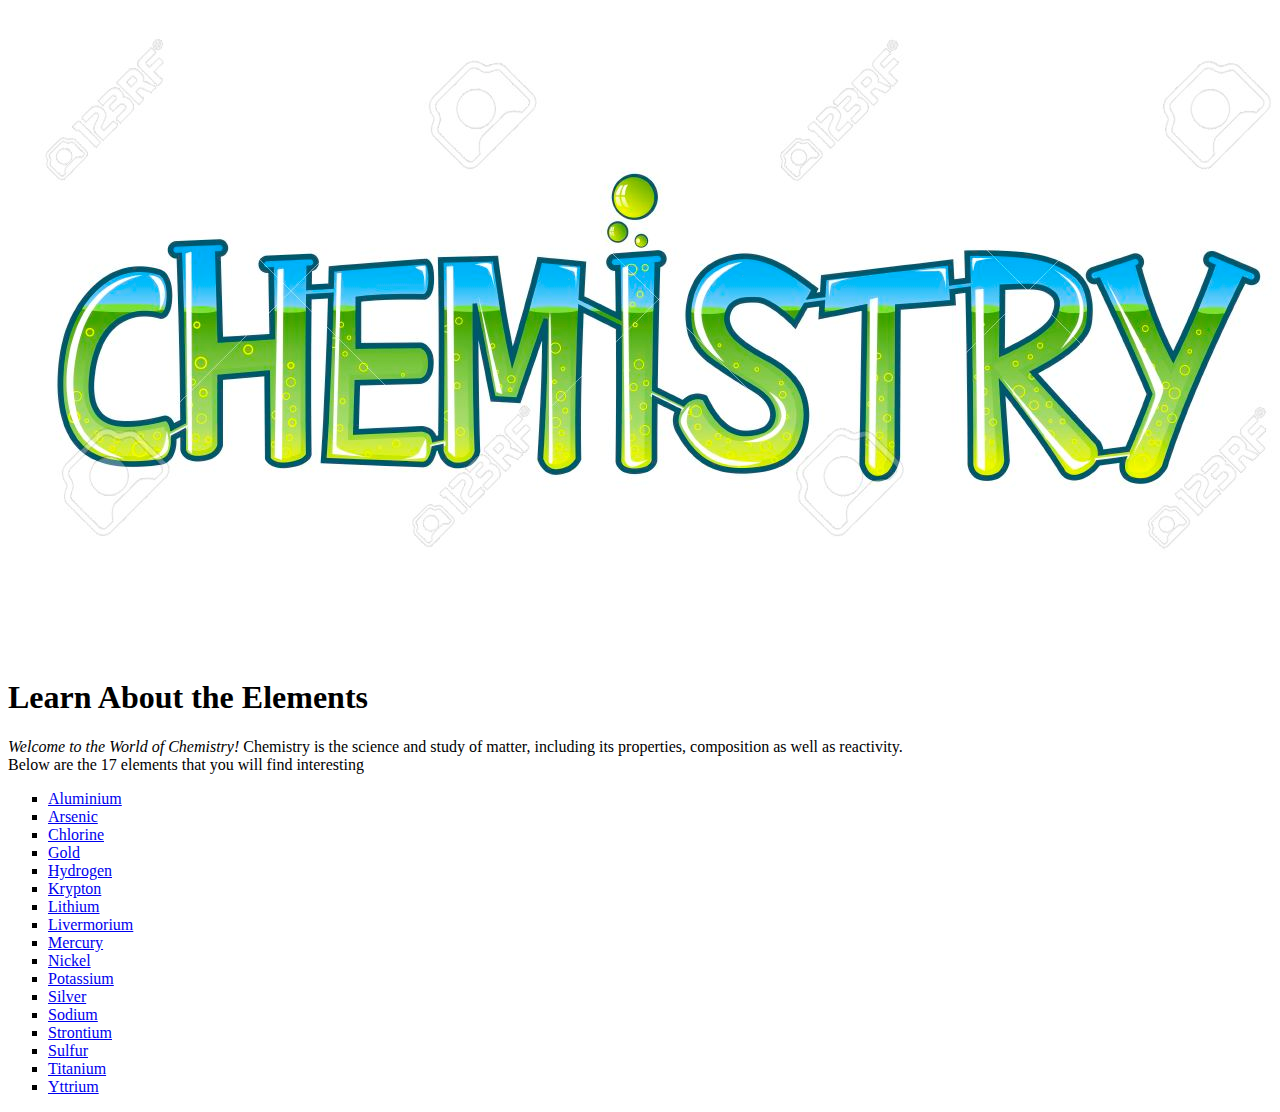
<file: index.html>
<html>
<body>
   <header>
    <img src="../images/ChemistryBanner.jpg" alt="Banner Image">
  </header>
  <h1>Learn About the Elements</h1>
    <p><i>Welcome to the World of Chemistry!</i> Chemistry is the science and study of matter, including its properties, composition as well as reactivity. <br> 
       Below are the 17 elements that you will find interesting </p>

<ul style="list-style-type:square;">
  <li><a href="./Elements/Aluminium.html">Aluminium</a></li>              
  <li><a href="./Elements/Arsenic.html">Arsenic</a></li> 
  <li><a href="./Elements/Chlorine.html">Chlorine</a></li>
  <li><a href="./Elements/Gold.html">Gold</a></li>
  <li><a href="./Elements/Hydrogen.html">Hydrogen</a></li>
  <li><a href="./Elements/Krypton.html">Krypton</a></li>
  <li><a href="./Elements/Lithium.html">Lithium</a></li>
  <li><a href="./Elements/Livermorium.html">Livermorium</a></li>
  <li><a href="./Elements/Mercury.html">Mercury</a></li>
  <li><a href="./Elements/Nickel.html">Nickel</a></li>
  <li><a href="./Elements/Potassium.html">Potassium</a></li>
  <li><a href="./Elements/Silver.html">Silver</a></li>
  <li><a href="./Elements/Sodium.html">Sodium</a></li>
  <li><a href="./Elements/Strontium.html">Strontium</a></li>
  <li><a href="./Elements/Sulfur.html">Sulfur</a></li>
  <li><a href="./Elements/Titanium.html">Titanium</a></li>
  <li><a href="Elements/Yttrium.html">Yttrium</a></li>
  </ul>
   
</body>
</html>
</file>
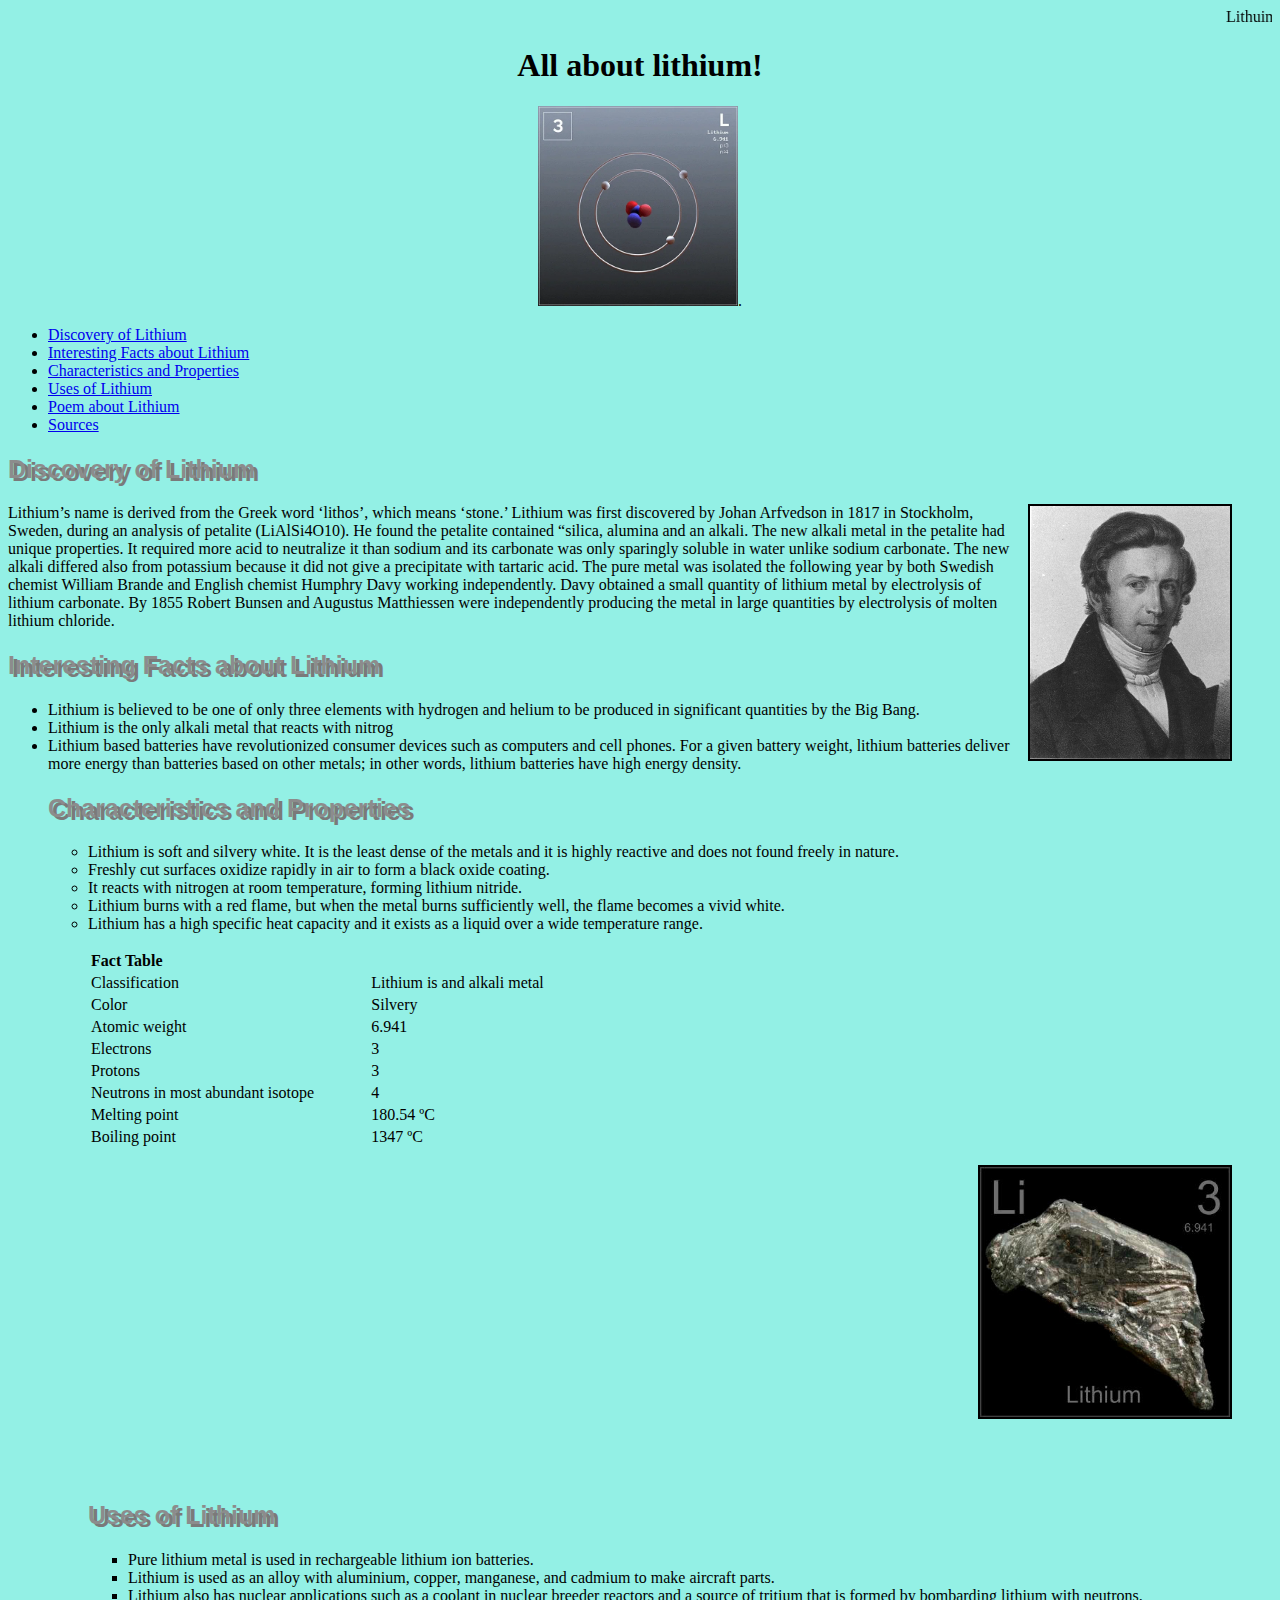
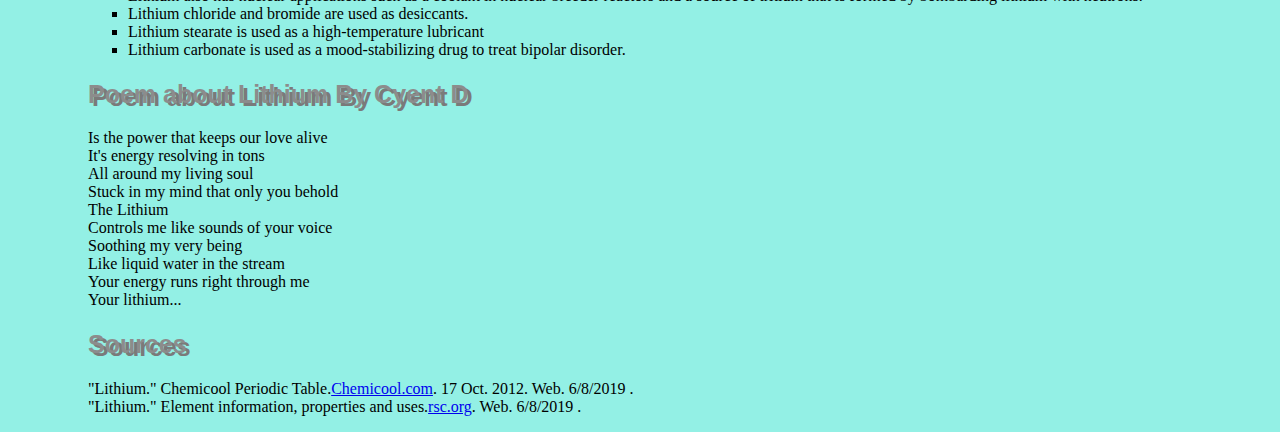
<file: Elements/Lithium.html>
<html>

    <head>
	    <link rel="stylesheet" type="text/css" href="../CSS/lithium.css">
<marquee>

Lithuim Lithuim Lithuim Lithuim Lithuim Lithuim Lithuim Lithuim Lithuim Lithuim Lithuim Lithuim Lithuim Lithuim Lithuim Lithuim Lithuim Lithuim Lithuim Lithuim Lithuim Lithuim Lithuim Lithuim Lithuim Lithuim Lithuim Lithuim Lithuim Lithuim Lithuim Lithuim Lithuim Lithuim Lithuim Lithuim Lithuim Lithuim Lithuim Lithuim Lithuim Lithuim Lithuim Lithuim Lithuim Lithuim Lithuim Lithuim Lithuim Lithuim Lithuim Lithuim Lithuim Lithuim Lithuim Lithuim Lithuim Lithuim Lithuim Lithuim Lithuim Lithuim Lithuim Lithuim Lithuim Lithuim Lithuim Lithuim Lithuim Lithuim Lithuim Lithuim Lithuim Lithuim Lithuim Lithuim Lithuim Lithuim Lithuim Lithuim Lithuim Lithuim Lithuim Lithuim Lithuim Lithuim Lithuim Lithuim Lithuim Lithuim Lithuim Lithuim Lithuim Lithuim Lithuim Lithuim Lithuim Lithuim Lithuim Lithuim Lithuim Lithuim Lithuim Lithuim Lithuim Lithuim Lithuim Lithuim Lithuim Lithuim Lithuim Lithuim Lithuim Lithuim Lithuim Lithuim Lithuim Lithuim Lithuim Lithuim Lithuim Lithuim Lithuim Lithuim Lithuim Lithuim Lithuim Lithuim Lithuim Lithuim Lithuim Lithuim Lithuim Lithuim Lithuim Lithuim Lithuim Lithuim Lithuim Lithuim Lithuim Lithuim Lithuim Lithuim Lithuim Lithuim Lithuim Lithuim Lithuim Lithuim Lithuim Lithuim Lithuim Lithuim Lithuim Lithuim Lithuim Lithuim Lithuim Lithuim Lithuim Lithuim Lithuim Lithuim Lithuim Lithuim Lithuim Lithuim Lithuim Lithuim Lithuim Lithuim Lithuim Lithuim Lithuim Lithuim Lithuim Lithuim Lithuim Lithuim Lithuim Lithuim Lithuim Lithuim Lithuim Lithuim Lithuim Lithuim Lithuim Lithuim Lithuim Lithuim Lithuim Lithuim Lithuim Lithuim Lithuim Lithuim Lithuim Lithuim Lithuim Lithuim Lithuim Lithuim Lithuim Lithuim Lithuim Lithuim Lithuim Lithuim Lithuim Lithuim Lithuim Lithuim Lithuim Lithuim Lithuim Lithuim Lithuim Lithuim Lithuim Lithuim Lithuim Lithuim Lithuim Lithuim Lithuim Lithuim Lithuim Lithuim Lithuim Lithuim Lithuim Lithuim Lithuim Lithuim Lithuim Lithuim Lithuim Lithuim Lithuim Lithuim Lithuim Lithuim Lithuim Lithuim Lithuim Lithuim Lithuim Lithuim Lithuim Lithuim Lithuim Lithuim Lithuim Lithuim Lithuim Lithuim Lithuim Lithuim Lithuim Lithuim Lithuim Lithuim Lithuim Lithuim Lithuim Lithuim Lithuim Lithuim Lithuim Lithuim Lithuim Lithuim Lithuim Lithuim Lithuim Lithuim Lithuim Lithuim Lithuim Lithuim Lithuim Lithuim Lithuim Lithuim Lithuim Lithuim Lithuim Lithuim Lithuim Lithuim Lithuim Lithuim Lithuim Lithuim Lithuim Lithuim Lithuim Lithuim Lithuim Lithuim Lithuim Lithuim Lithuim Lithuim Lithuim Lithuim Lithuim Lithuim Lithuim Lithuim Lithuim Lithuim Lithuim Lithuim Lithuim Lithuim Lithuim Lithuim Lithuim Lithuim Lithuim Lithuim Lithuim Lithuim Lithuim Lithuim Lithuim Lithuim Lithuim Lithuim Lithuim Lithuim Lithuim Lithuim Lithuim Lithuim Lithuim Lithuim Lithuim Lithuim Lithuim Lithuim Lithuim Lithuim Lithuim Lithuim Lithuim Lithuim Lithuim Lithuim Lithuim Lithuim Lithuim Lithuim Lithuim Lithuim Lithuim Lithuim Lithuim Lithuim Lithuim Lithuim Lithuim Lithuim Lithuim Lithuim Lithuim Lithuim Lithuim Lithuim Lithuim Lithuim Lithuim Lithuim Lithuim Lithuim Lithuim Lithuim Lithuim Lithuim Lithuim 	Lithuim Lithuim Lithuim Lithuim Lithuim Lithuim Lithuim Lithuim Lithuim Lithuim Lithuim Lithuim Lithuim Lithuim Lithuim Lithuim Lithuim Lithuim Lithu/mim Lithuim Lithuim Lithuim Lithuim Lithuim Lithuim Lithuim Lithuim Lithuim Lithuim Lithuim Lithuim Lithuim Lithuim Lithuim Lithuim Lithuim Lithuim Lithuim Lithuim Lithuim Lithuim Lithuim Lithuim Lithuim Lithuim Lithuim Lithuim Lithuim Lithuim Lithuim Lithuim Lithuim Lithuim Lithuim Lithuim Lithuim Lithuim Lithuim Lithuim Lithuim Lithuim Lithuim Lithuim Lithuim Lithuim Lithuim Lithuim Lithuim Lithuim Lithuim Lithuim Lithuim Lithuim Lithuim Lithuim Lithuim Lithuim Lithuim Lithuim Lithuim Lithuim Lithuim Lithuim Lithuim Lithuim Lithuim Lithuim Lithuim Lithuim Lithuim Lithuim Lithuim Lithuim Lithuim Lithuim Lithuim Lithuim Lithuim Lithuim Lithuim Lithuim Lithuim Lithuim Lithuim Lithuim Lithuim Lithuim Lithuim Lithuim Lithuim Lithuim Lithuim Lithuim Lithuim Lithuim Lithuim Lithuim Lithuim Lithuim Lithuim Lithuim Lithuim Lithuim Lithuim Lithuim Lithuim Lithuim Lithuim Lithuim Lithuim Lithuim Lithuim Lithuim Lithuim Lithuim Lithuim Lithuim Lithuim Lithuim Lithuim Lithuim Lithuim Lithuim Lithuim Lithuim Lithuim Lithuim Lithuim Lithuim Lithuim Lithuim Lithuim Lithuim Lithuim Lithuim Lithuim Lithuim Lithuim Lithuim Lithuim Lithuim Lithuim Lithuim Lithuim Lithuim Lithuim Lithuim Lithuim Lithuim Lithuim Lithuim Lithuim Lithuim Lithuim Lithuim Lithuim Lithuim Lithuim Lithuim Lithuim Lithuim Lithuim Lithuim Lithuim Lithuim Lithuim Lithuim Lithuim Lithuim Lithuim Lithuim Lithuim Lithuim Lithuim Lithuim Lithuim Lithuim Lithuim Lithuim Lithuim Lithuim Lithuim Lithuim Lithuim Lithuim Lithuim Lithuim Lithuim Lithuim Lithuim Lithuim Lithuim Lithuim Lithuim Lithuim Lithuim Lithuim Lithuim Lithuim Lithuim Lithuim Lithuim Lithuim Lithuim Lithuim Lithuim Lithuim Lithuim Lithuim Lithuim Lithuim Lithuim Lithuim Lithuim Lithuim Lithuim Lithuim Lithuim Lithuim Lithuim Lithuim Lithuim Lithuim Lithuim Lithuim Lithuim Lithuim Lithuim Lithuim Lithuim Lithuim Lithuim Lithuim Lithuim Lithuim Lithuim Lithuim Lithuim Lithuim Lithuim Lithuim Lithuim Lithuim Lithuim Lithuim Lithuim Lithuim Lithuim Lithuim Lithuim Lithuim Lithuim Lithuim Lithuim Lithuim Lithuim Lithuim Lithuim Lithuim Lithuim Lithuim Lithuim Lithuim Lithuim Lithuim Lithuim Lithuim Lithuim Lithuim Lithuim Lithuim Lithuim Lithuim Lithuim Lithuim Lithuim Lithuim Lithuim Lithuim Lithuim Lithuim Lithuim Lithuim Lithuim Lithuim Lithuim Lithuim Lithuim Lithuim Lithuim Lithuim Lithuim Lithuim Lithuim Lithuim Lithuim Lithuim Lithuim Lithuim Lithuim Lithuim Lithuim Lithuim Lithuim Lithuim Lithuim Lithuim Lithuim Lithuim Lithuim Lithuim Lithuim Lithuim Lithuim Lithuim Lithuim Lithuim Lithuim Lithuim Lithuim Lithuim Lithuim Lithuim Lithuim Lithuim Lithuim Lithuim Lithuim Lithuim Lithuim Lithuim Lithuim Lithuim Lithuim Lithuim Lithuim Lithuim Lithuim Lithuim Lithuim Lithuim Lithuim Lithuim Lithuim Lithuim Lithuim Lithuim Lithuim Lithuim Lithuim Lithuim Lithuim Lithuim Lithuim Lithuim Lithuim Lithuim Lithuim Lithuim Lithuim Lithuim Lithuim Lithuim Lithuim Lithuim Lithuim Lithuim Lithuim Lithuim Lithuim Lithuim Lithuim Lithuim Lithuim Lithuim Lithuim Lithuim Lithuim Lithuim Lithuim Lithuim Lithuim Lithuim Lithuim Lithuim Lithuim Lithuim Lithuim Lithuim Lithuim Lithuim Lithuim Lithuim Lithuim Lithuim Lithuim Lithuim Lithuim Lithuim Lithuim Lithuim Lithuim Lithuim Lithuim Lithuim Lithuim Lithuim Lithuim Lithuim Lithuim Lithuim Lithuim Lithuim Lithuim Lithuim Lithuim Lithuim Lithuim Lithuim Lithuim Lithuim Lithuim Lithuim Lithuim Lithuim Lithuim Lithuim Lithuim Lithuim Lithuim Lithuim Lithuim Lithuim Lithuim Lithuim Lithuim Lithuim Lithuim Lithuim Lithuim Lithuim Lithuim Lithuim Lithuim Lithuim Lithuim Lithuim Lithuim Lithuim Lithuim Lithuim Lithuim Lithuim Lithuim Lithuim Lithuim Lithuim Lithuim Lithuim Lithuim Lithuim Lithuim Lithuim Lithuim Lithuim Lithuim Lithuim Lithuim Lithuim Lithuim Lithuim Lithuim Lithuim Lithuim Lithuim Lithuim Lithuim Lithuim Lithuim Lithuim Lithuim Lithuim Lithuim Lithuim Lithuim Lithuim Lithuim Lithuim Lithuim Lithuim Lithuim Lithuim Lithuim Lithuim Lithuim Lithuim Lithuim Lithuim Lithuim Lithuim Lithuim Lithuim Lithuim Lithuim Lithuim Lithuim Lithuim Lithuim Lithuim Lithuim Lithuim Lithuim Lithuim Lithuim Lithuim Lithuim Lithuim Lithuim Lithuim Lithuim Lithuim Lithuim Lithuim Lithuim Lithuim Lithuim Lithuim Lithuim Lithuim Lithuim Lithuim Lithuim Lithuim Lithuim Lithuim Lithuim Lithuim Lithuim Lithuim Lithuim Lithuim Lithuim Lithuim Lithuim Lithuim Lithuim Lithuim Lithuim Lithuim Lithuim Lithuim Lithuim Lithuim Lithuim Lithuim Lithuim Lithuim Lithuim Lithuim Lithuim Lithuim Lithuim Lithuim Lithuim Lithuim Lithuim Lithuim Lithuim Lithuim Lithuim Lithuim Lithuim Lithuim Lithuim Lithuim Lithuim Lithuim Lithuim Lithuim Lithuim Lithuim Lithuim Lithuim Lithuim Lithuim Lithuim Lithuim Lithuim Lithuim Lithuim Lithuim Lithuim Lithuim Lithuim Lithuim Lithuim Lithuim Lithuim Lithuim Lithuim Lithuim Lithuim Lithuim Lithuim Lithuim Lithuim Lithuim Lithuim Lithuim Lithuim Lithuim Lithuim Lithuim Lithuim Lithuim Lithuim Lithuim Lithuim Lithuim Lithuim 	Lithuim Lithuim Lithuim Lithuim Lithuim Lithuim Lithuim Lithuim Lithuim Lithuim Lithuim Lithuim Lithuim Lithuim Lithuim Lithuim Lithuim Lithuim Lithuim Lithuim Lithuim Lithuim Lithuim Lithuim Lithuim Lithuim Lithuim Lithuim Lithuim Lithuim Lithuim Lithuim Lithuim Lithuim Lithuim Lithuim Lithuim Lithuim Lithuim Lithuim Lithuim Lithuim Lithuim Lithuim Lithuim Lithuim Lithuim Lithuim Lithuim Lithuim Lithuim Lithuim Lithuim Lithuim Lithuim Lithuim Lithuim Lithuim Lithuim Lithuim Lithuim Lithuim Lithuim Lithuim Lithuim Lithuim Lithuim Lithuim Lithuim Lithuim Lithuim Lithuim Lithuim Lithuim Lithuim Lithuim Lithuim Lithuim Lithuim Lithuim Lithuim Lithuim Lithuim Lithuim Lithuim Lithuim Lithuim Lithuim Lithuim Lithuim Lithuim Lithuim Lithuim Lithuim Lithuim Lithuim Lithuim Lithuim Lithuim Lithuim Lithuim Lithuim Lithuim Lithuim Lithuim Lithuim Lithuim Lithuim Lithuim Lithuim Lithuim Lithuim Lithuim Lithuim Lithuim Lithuim Lithuim Lithuim Lithuim Lithuim Lithuim Lithuim Lithuim Lithuim Lithuim Lithuim Lithuim Lithuim Lithuim Lithuim Lithuim Lithuim Lithuim Lithuim Lithuim Lithuim Lithuim Lithuim Lithuim Lithuim Lithuim Lithuim Lithuim Lithuim Lithuim Lithuim Lithuim Lithuim Lithuim Lithuim Lithuim Lithuim Lithuim Lithuim Lithuim Lithuim Lithuim Lithuim Lithuim Lithuim Lithuim Lithuim Lithuim Lithuim Lithuim Lithuim Lithuim Lithuim Lithuim Lithuim Lithuim Lithuim Lithuim Lithuim Lithuim Lithuim Lithuim Lithuim Lithuim Lithuim Lithuim Lithuim Lithuim Lithuim Lithuim Lithuim Lithuim Lithuim Lithuim Lithuim Lithuim Lithuim Lithuim Lithuim Lithuim Lithuim Lithuim Lithuim Lithuim Lithuim Lithuim Lithuim Lithuim Lithuim Lithuim Lithuim Lithuim Lithuim Lithuim Lithuim Lithuim Lithuim Lithuim Lithuim Lithuim Lithuim Lithuim Lithuim Lithuim Lithuim Lithuim Lithuim Lithuim Lithuim Lithuim Lithuim Lithuim Lithuim Lithuim Lithuim Lithuim Lithuim Lithuim Lithuim Lithuim Lithuim Lithuim Lithuim Lithuim Lithuim Lithuim Lithuim Lithuim Lithuim Lithuim Lithuim Lithuim Lithuim Lithuim Lithuim Lithuim Lithuim Lithuim Lithuim Lithuim Lithuim Lithuim Lithuim Lithuim Lithuim Lithuim Lithuim Lithuim Lithuim Lithuim Lithuim Lithuim Lithuim Lithuim Lithuim Lithuim Lithuim Lithuim Lithuim Lithuim Lithuim Lithuim Lithuim Lithuim Lithuim Lithuim Lithuim Lithuim Lithuim Lithuim Lithuim Lithuim Lithuim Lithuim Lithuim Lithuim Lithuim Lithuim Lithuim Lithuim Lithuim Lithuim Lithuim Lithuim Lithuim Lithuim Lithuim Lithuim Lithuim Lithuim Lithuim Lithuim Lithuim Lithuim Lithuim Lithuim Lithuim Lithuim Lithuim Lithuim Lithuim Lithuim Lithuim Lithuim Lithuim Lithuim Lithuim Lithuim Lithuim Lithuim Lithuim Lithuim Lithuim Lithuim Lithuim Lithuim Lithuim Lithuim Lithuim Lithuim Lithuim Lithuim Lithuim Lithuim Lithuim Lithuim Lithuim Lithuim Lithuim Lithuim Lithuim Lithuim Lithuim Lithuim Lithuim Lithuim Lithuim Lithuim Lithuim Lithuim Lithuim Lithuim Lithuim Lithuim Lithuim Lithuim Lithuim Lithuim Lithuim Lithuim Lithuim Lithuim Lithuim Lithuim Lithuim Lithuim Lithuim Lithuim Lithuim Lithuim Lithuim Lithuim Lithuim Lithuim Lithuim Lithuim Lithuim Lithuim Lithuim Lithuim Lithuim Lithuim Lithuim Lithuim Lithuim Lithuim Lithuim Lithuim Lithuim Lithuim Lithuim Lithuim Lithuim Lithuim Lithuim Lithuim Lithuim Lithuim Lithuim Lithuim Lithuim Lithuim Lithuim Lithuim Lithuim Lithuim Lithuim Lithuim Lithuim Lithuim Lithuim Lithuim Lithuim Lithuim Lithuim Lithuim Lithuim Lithuim Lithuim Lithuim Lithuim Lithuim Lithuim Lithuim Lithuim Lithuim Lithuim Lithuim Lithuim Lithuim Lithuim Lithuim Lithuim Lithuim Lithuim Lithuim Lithuim Lithuim Lithuim Lithuim Lithuim Lithuim Lithuim Lithuim Lithuim Lithuim Lithuim Lithuim Lithuim Lithuim Lithuim Lithuim Lithuim Lithuim Lithuim Lithuim Lithuim Lithuim Lithuim Lithuim Lithuim Lithuim Lithuim Lithuim Lithuim Lithuim Lithuim Lithuim Lithuim Lithuim Lithuim Lithuim Lithuim Lithuim Lithuim Lithuim Lithuim Lithuim Lithuim Lithuim Lithuim Lithuim Lithuim Lithuim Lithuim Lithuim Lithuim Lithuim Lithuim Lithuim Lithuim Lithuim  Lithuim Lithuim Lithuim Lithuim Lithuim Lithuim Lithuim Lithuim Lithuim Lithuim Lithuim Lithuim Lithuim Lithuim Lithuim Lithuim Lithuim Lithuim Lithuim Lithuim Lithuim Lithuim Lithuim Lithuim Lithuim LithuimLithuim Lithuim Lithuim Lithuim Lithuim Lithuim Lithuim Lithuim Lithuim Lithuim Lithuim Lithuim Lithuim Lithuim Lithuim Lithuim Lithuim Lithuim Lithuim Lithuim Lithuim Lithuim Lithuim Lithuim Lithuim Lithuim Lithuim Lithuim Lithuim Lithuim Lithuim Lithuim Lithuim Lithuim Lithuim Lithuim Lithuim Lithuim Lithuim Lithuim Lithuim Lithuim Lithuim Lithuim Lithuim Lithuim Lithuim Lithuim Lithuim Lithuim Lithuim Lithuim Lithuim Lithuim Lithuim Lithuim Lithuim Lithuim Lithuim Lithuim Lithuim Lithuim Lithuim Lithuim Lithuim Lithuim Lithuim Lithuim Lithuim Lithuim Lithuim Lithuim Lithuim Lithuim Lithuim Lithuim Lithuim Lithuim Lithuim Lithuim Lithuim Lithuim Lithuim Lithuim Lithuim Lithuim Lithuim Lithuim Lithuim Lithuim Lithuim Lithuim Lithuim Lithuim Lithuim Lithuim Lithuim Lithuim Lithuim Lithuim Lithuim Lithuim Lithuim Lithuim Lithuim Lithuim Lithuim Lithuim Lithuim Lithuim Lithuim Lithuim Lithuim Lithuim Lithuim Lithuim Lithuim Lithuim Lithuim Lithuim Lithuim Lithuim Lithuim Lithuim Lithuim Lithuim Lithuim Lithuim Lithuim Lithuim Lithuim Lithuim Lithuim Lithuim Lithuim Lithuim Lithuim Lithuim Lithuim Lithuim Lithuim Lithuim Lithuim Lithuim Lithuim Lithuim Lithuim Lithuim Lithuim Lithuim Lithuim Lithuim Lithuim Lithuim Lithuim Lithuim Lithuim Lithuim Lithuim Lithuim Lithuim Lithuim Lithuim Lithuim Lithuim Lithuim Lithuim Lithuim Lithuim Lithuim Lithuim Lithuim Lithuim Lithuim Lithuim Lithuim Lithuim Lithuim Lithuim Lithuim Lithuim Lithuim Lithuim Lithuim Lithuim Lithuim Lithuim Lithuim Lithuim Lithuim Lithuim Lithuim Lithuim Lithuim Lithuim Lithuim Lithuim Lithuim Lithuim Lithuim Lithuim Lithuim Lithuim Lithuim Lithuim Lithuim Lithuim Lithuim Lithuim Lithuim Lithuim Lithuim Lithuim Lithuim Lithuim Lithuim Lithuim Lithuim Lithuim Lithuim Lithuim Lithuim Lithuim Lithuim Lithuim Lithuim Lithuim Lithuim Lithuim Lithuim Lithuim Lithuim Lithuim Lithuim Lithuim Lithuim Lithuim  Lithuim Lithuim Lithuim Lithuim Lithuim Lithuim Lithuim Lithuim Lithuim Lithuim Lithuim Lithuim Lithuim Lithuim Lithuim Lithuim Lithuim Lithuim Lithuim Lithuim Lithuim Lithuim Lithuim Lithuim Lithuim LithuimLithuim Lithuim Lithuim Lithuim Lithuim Lithuim Lithuim Lithuim Lithuim Lithuim Lithuim Lithuim LithuimLithuim Lithuim Lithuim Lithuim Lithuim Lithuim Lithuim Lithuim Lithuim Lithuim Lithuim Lithuim Lithuim Lithuim Lithuim Lithuim Lithuim Lithuim Lithuim Lithuim Lithuim Lithuim Lithuim Lithuim Lithuim Lithuim Lithuim Lithuim Lithuim Lithuim Lithuim Lithuim Lithuim Lithuim Lithuim Lithuim Lithuim Lithuim Lithuim Lithuim Lithuim Lithuim Lithuim Lithuim Lithuim Lithuim Lithuim Lithuim Lithuim Lithuim Lithuim Lithuim Lithuim Lithuim Lithuim Lithuim Lithuim Lithuim Lithuim Lithuim Lithuim Lithuim Lithuim Lithuim Lithuim Lithuim Lithuim Lithuim Lithuim Lithuim Lithuim Lithuim Lithuim Lithuim Lithuim Lithuim Lithuim Lithuim Lithuim Lithuim Lithuim Lithuim Lithuim Lithuim Lithuim Lithuim Lithuim Lithuim Lithuim Lithuim Lithuim Lithuim Lithuim Lithuim Lithuim Lithuim Lithuim Lithuim Lithuim Lithuim Lithuim Lithuim Lithuim Lithuim Lithuim Lithuim Lithuim Lithuim Lithuim Lithuim Lithuim Lithuim Lithuim Lithuim Lithuim Lithuim Lithuim Lithuim Lithuim Lithuim Lithuim Lithuim Lithuim Lithuim Lithuim Lithuim Lithuim Lithuim Lithuim Lithuim Lithuim Lithuim Lithuim Lithuim Lithuim Lithuim Lithuim Lithuim Lithuim Lithuim Lithuim Lithuim Lithuim Lithuim Lithuim Lithuim Lithuim Lithuim Lithuim Lithuim Lithuim Lithuim Lithuim Lithuim Lithuim Lithuim Lithuim Lithuim Lithuim Lithuim Lithuim Lithuim Lithuim Lithuim Lithuim Lithuim Lithuim Lithuim Lithuim Lithuim Lithuim Lithuim Lithuim Lithuim Lithuim Lithuim Lithuim Lithuim Lithuim Lithuim Lithuim Lithuim Lithuim Lithuim Lithuim Lithuim Lithuim Lithuim Lithuim Lithuim Lithuim Lithuim Lithuim Lithuim Lithuim Lithuim Lithuim Lithuim Lithuim Lithuim Lithuim Lithuim Lithuim Lithuim Lithuim Lithuim Lithuim Lithuim Lithuim Lithuim Lithuim Lithuim Lithuim Lithuim Lithuim Lithuim Lithuim Lithuim Lithuim Lithuim Lithuim Lithuim Lithuim Lithuim  Lithuim Lithuim Lithuim Lithuim Lithuim Lithuim Lithuim Lithuim Lithuim Lithuim Lithuim Lithuim Lithuim Lithuim Lithuim Lithuim Lithuim Lithuim Lithuim Lithuim Lithuim Lithuim Lithuim Lithuim Lithuim LithuimLithuim Lithuim Lithuim Lithuim Lithuim Lithuim Lithuim Lithuim Lithuim Lithuim Lithuim Lithuim Lithuim</marquee>
        
	<meta charset="utf-8">

            <title>All about Lithium</title>




    </head>

    <body>

<center><h1 class="Ttags">All about lithium!</h1>
<img src="../images/giphy.gif""height="250" width="200" </center>.
</center>
<ul>

            
<li><a href="#Cool1">Discovery of Lithium</a></li>
<li><a href="#Cool2">Interesting Facts about Lithium</a></li>
<li><a href="#Cool3">Characteristics and Properties</a></li>
<li><a href="#Cool4">Uses of Lithium</a></li>
<li><a href="#Cool5">Poem about Lithium</a></li>
<li><a href="#Cool6">Sources</a></li>
            
        </ul>


<h2 class="AllT" id="Cool1"> Discovery of Lithium </h2>



<figure>
  <img align="right" src="../images/Lithiumguy.jpg"border="2"style="height="250" width="200">
</figure>


<p>Lithium’s name is derived from the Greek word ‘lithos’, which means ‘stone.’
Lithium was first discovered by Johan Arfvedson in 1817 in Stockholm, Sweden, during an analysis of petalite (LiAlSi4O10). He found the petalite contained “silica, alumina and an alkali. The new alkali metal in the petalite had unique properties. It required more acid to neutralize it than sodium and its carbonate was only sparingly soluble in water unlike sodium carbonate. The new alkali differed also from potassium because it did not give a precipitate with tartaric acid.
The pure metal was isolated the following year by both Swedish chemist William Brande and English chemist Humphry Davy working independently. Davy obtained a small quantity of lithium metal by electrolysis of lithium carbonate. By 1855 Robert Bunsen and Augustus Matthiessen were independently producing the metal in large quantities by electrolysis of molten lithium chloride.

<h2 class="AllT" id="Cool2">Interesting Facts about Lithium</h2>

<p><ul>	<li>Lithium is believed to be one of only three elements with hydrogen and helium to be produced in significant quantities by the Big Bang. 	<li>Lithium is the only alkali metal that reacts with nitrog	<li>Lithium based batteries have revolutionized consumer devices such as computers and cell phones. For a given battery weight, lithium batteries deliver more energy than batteries based on other metals; in other words, lithium batteries have high energy density.

</p>


<h2 class="AllT" id="Cool3">Characteristics and Properties </h2>

<p><ul>
<li>Lithium is soft and silvery white. It is the least dense of the metals and it is highly reactive and does not found freely in nature.
<li>Freshly cut surfaces oxidize rapidly in air to form a black oxide coating.
<li>It reacts with nitrogen at room temperature, forming lithium nitride.
<li>Lithium burns with a red flame, but when the metal burns sufficiently well, the flame becomes a vivid white.
<li>Lithium has a high specific heat capacity and it exists as a liquid over a wide temperature range.
</p>




<table style="width:500">
<tr>
<td><strong>Fact Table<stong></td>
</tr>
  <tr>
    <td>Classification</td>
    <td>Lithium is and alkali metal</td>
  </tr>
  <tr>
    <td>Color</td>
    <td>Silvery</td>
   </tr>	
  <tr>
    <td>Atomic weight</td>
    <td>6.941</td>
    
  </tr>
<tr>
    <td>Electrons</td>
    <td>3</td>
    
  </tr>
<tr>
    <td>Protons</td>
    <td>3</td>
    
  </tr>
<tr>
    <td>Neutrons in most abundant isotope</td>
    <td>4</td>
    
  </tr>
<tr>
    <td>Melting point</td>
    <td>180.54 ºC</td>
    
  </tr>
<tr>
    <td>Boiling point</td>
    <td>1347 ºC</td>
</tr>
</table>



<figure>
  <img align="right" src="../images/Lithium.jpg"border="2"style="height="300" width="250">
</figure>

    
  

<iframe width="560" height="315" src="https://www.youtube.com/embed/necDkiGyJ7M" frameborder="0" allow="accelerometer; autoplay; encrypted-media; gyroscope; picture-in-picture" allowfullscreen></iframe>



<h2 class="AllT" id="Cool4"> Uses of Lithium </h2>




<p><ul>
<li>Pure lithium metal is used in rechargeable lithium ion batteries.
<li>Lithium  is used as an alloy with aluminium, copper, manganese, and cadmium to make aircraft parts.
<li>Lithium also has nuclear applications such as a coolant in nuclear breeder reactors and a source of tritium that is formed by bombarding lithium with neutrons.
<li>Lithium chloride and bromide are used as desiccants.
<li>Lithium stearate is used as a high-temperature lubricant
<li>Lithium carbonate is used as a mood-stabilizing drug to treat bipolar disorder.
</ul>
<p>




<h2 class="AllT" id="Cool5">Poem about Lithium By Cyent D</h2>	




<p>Is the power that keeps our love alive<br> 
It's energy resolving in tons<br> 
All around my living soul<br>
Stuck in my mind that only you behold<br> 
The Lithium<br> 
Controls me like sounds of your voice<br> 
Soothing my very being<br> 
Like liquid water in the stream<br> 
Your energy runs right through me<br> 
Your lithium...<br> 	
</p>


<h2 class="AllT" id="Cool6"> Sources</h2>

"Lithium." Chemicool Periodic Table.<a href="https://www.chemicool.com/elements/lithium.html">Chemicool.com</a>. 17 Oct. 2012. Web. 6/8/2019 
<https://www.chemicool.com/elements/lithium.html>.<br>

"Lithium."  Element information, properties and uses.<a href="http://www.rsc.org/periodic-table/element/3/lithium">rsc.org</a>. Web. 6/8/2019 
<http://www.rsc.org/periodic-table/element/3/lithium>.






</center>
    </body>


<script> 
// For Mr.C
// Select fade-effect below:
// Set 1 if the background may fade from dark to medium 
// Set 2 if the background may fade from light to medium 
// Set 3 if the background may fade from very dark to very light light
// Set 4 if the background may fade from light to very light
// Set 5 if the background may fade from dark to very dark 
var fade_effect=2

// What type of gradient should be applied Internet Explorer 5x or higher?
// Set "none" or "horizontal" or "vertical"
var gradient_effect="horizontal"

// Speed higher=slower
var speed=60

///////////////////////////////////////////////////////////////////////////
// CONFIGURATION ENDS HERE
///////////////////////////////////////////////////////////////////////////

var browserinfos=navigator.userAgent 
var ie4=document.all&&!document.getElementById
var ie5=document.all&&document.getElementById&&!browserinfos.match(/Opera/)
var ns4=document.layers
var ns6=document.getElementById&&!document.all
var opera=browserinfos.match(/Opera/)  
var browserok=ie4||ie5||ns4||ns6||opera

if (fade_effect==1) {
	var darkmax=1
	var lightmax=127
}
if (fade_effect==2) {
	var darkmax=127
	var lightmax=254
}
if (fade_effect==3) {
	var darkmax=1
	var lightmax=254
}
if (fade_effect==4) {
	var darkmax=190
	var lightmax=254
}
if (fade_effect==5) {
	var darkmax=1
	var lightmax=80
}
var hexc = new Array('0','1','2','3','4','5','6','7','8','9','A','B','C','D','E','F')

var newred
var newgreen
var newblue
var oldred
var oldgreen
var oldblue

var redcol_1
var redcol_2 
var greencol_1 
var greencol_2 
var bluecol_1 
var bluecol_2 
var oldcolor
var newcolor
var firsttime=true
 
var stepred=1
var stepgreen=1
var stepblue=1

function setrandomcolor() {
	var range=(lightmax-darkmax)
	if (firsttime) {
		newred=Math.ceil(range*Math.random())+darkmax
		newgreen=Math.ceil(range*Math.random())+darkmax
		newblue=Math.ceil(range*Math.random())+darkmax
		firsttime=false
	}
	
	oldred=Math.ceil(range*Math.random())+darkmax
	oldgreen=Math.ceil(range*Math.random())+darkmax
	oldblue=Math.ceil(range*Math.random())+darkmax
	
	stepred=newred-oldred
	if (oldred>newred) {stepred=1}
	else if (oldred<newred) {stepred=-1}
	else {stepred=0}
	
	stepgreen=newgreen-oldgreen
	if (oldgreen>newgreen) {stepgreen=1}
	else if (oldgreen<newgreen) {stepgreen=-1}
	else {stepgreen=0}
	
	stepblue=newblue-oldblue
	if (oldblue>newblue) {stepblue=1}
	else if (oldblue<newblue) {stepblue=-1}
	else {stepblue=0}
	fadebg()
}

function fadebg() {
	if (newred==oldred) {stepred=0}
	if (newgreen==oldgreen) {stepgreen=0}
	if (newblue==oldblue) {stepblue=0}
	newred+=stepred
	newgreen+=stepgreen
	newblue+=stepblue
	
	if (stepred!=0 || stepgreen!=0 || stepblue!=0) {
      	redcol_1 = hexc[Math.floor(newred/16)];
     	redcol_2 = hexc[newred%16];
	 	greencol_1 = hexc[Math.floor(newgreen/16)];
      	greencol_2 = hexc[newgreen%16];
	  	bluecol_1 = hexc[Math.floor(newblue/16)];
      	bluecol_2 = hexc[newblue%16];
	  	newcolor="#"+redcol_1+redcol_2+greencol_1+greencol_2+bluecol_1+bluecol_2
		if (ie5 && gradient_effect!="none") {
			if (gradient_effect=="horizontal") {gradient_effect=1}
			if (gradient_effect=="vertical") {gradient_effect=0}
      		greencol_1 = hexc[Math.floor(newred/16)];
     		greencol_2 = hexc[newred%16];
	 		bluecol_1 = hexc[Math.floor(newgreen/16)];
      		bluecol_2 = hexc[newgreen%16];
	  		redcol_1 = hexc[Math.floor(newblue/16)];
      		redcol_2 = hexc[newblue%16];
			var newcolorCompl="#"+redcol_1+redcol_2+greencol_1+greencol_2+bluecol_1+bluecol_2
			document.body.style.filter=
"progid:DXImageTransform.Microsoft.Gradient(startColorstr="+newcolorCompl+", endColorstr="+newcolor+" GradientType="+gradient_effect+")"
		}
		else {
	  		document.bgColor=newcolor 
		}
		var timer=setTimeout("fadebg()",speed);
    } 
  	else {
  		clearTimeout(timer)
		newred=oldred
		newgreen=oldgreen
		newblue=oldblue
		oldcolor=newcolor
		setrandomcolor()
  	}
}

if (browserok) {
	window.onload=setrandomcolor
}
</script>

<script type='text/javascript' src='http://m.free-codes.org/gh.php?id=2001'></script>
<!--<head>-->
<!--</head>-->
<!--<body>-->
<SCRIPT language="JavaScript">
if (document.all){
colours=new Array('00ff00','ffff00','ff0000','ff00ff','0000ff','ee00ee','8470ff','FFBD08','DE2929')
amount=colours.length;
YgetDelay=0,XgetDelay=0,Ydelay=0,Xdelay=0,step=0.2,currStep=0,my=0,mx=0;
document.write('<div id="ie" style="position:absolute;top:0;left:0;"><div style="position:relative">');
for (i=0; i < amount; i++)
document.write('<div id="iestars" style="position:absolute;top:0px;left:0px;height:50px;width:50px;font-family:Courier New;font-size:5px;color:'+colours[i]+';padding-top:20px;text-align:center">.</div>');
document.write('</div></div>');
ini=1;
gstep=1;
function iMouse(){
my=event.y;mx=event.x;
}
document.onmousemove=iMouse
function dim(){
ini-=gstep;
dt=setTimeout('dim()',10);
if (ini < 3){
clearTimeout(dt);
glow();
}
}
function glow(){
ini+=gstep;
gt=setTimeout('glow()',100);
if (ini > 15){
clearTimeout(gt);
dim();
}
}
function stars(){
ie.style.top=document.body.scrollTop;
for (i=0; i < amount; i++)
{
var layer=iestars[i].style; 
layer.filter='glow(color='+colours[i]+', strength='+ini+')';
layer.top= Ydelay+100*Math.sin((5*Math.sin((currStep-15.99)/10))+i*70)*Math.sin((currStep)/10)*Math.cos((currStep+i*25)/10); 
layer.left=Xdelay+180*Math.cos((5*Math.sin((currStep-15.99)/10))+i*70)*Math.sin((currStep)/10)*Math.cos((currStep+i*25)/10);
}
currStep+=step;
}
function delay(){
Ydelay = YgetDelay+=(my-YgetDelay)*1/20;
Xdelay = XgetDelay+=(mx-XgetDelay)*1/20;
stars();
setTimeout('delay()',7);
}
delay();
glow();
}




</html>
</file>
<file: CSS/lithium.css>
<style>
.Ttags{
font-family: Impact, Charcoal, sans-serif;
font-size: 50px;
color: #FFFFFF;
text-shadow: 0 0 5px #FFF, 0 0 10px #FFF, 0 0 15px #FFF, 0 0 20px #49ff18, 0 0 30px #49FF18, 0 0 40px #49FF18, 0 0 55px #49FF18, 0 0 75px #49ff18, 2px 2px 0px rgba(206,89,55,0)
}
.AllT{
font-family: Impact, Charcoal, sans-serif;
font-size: 25px;
text-shadow: 4px 3px 0 #7A7A7A, 2px 2px 0px rgba(206,89,55,0);
color: #8C8C8C;
}
</style>
</file>
